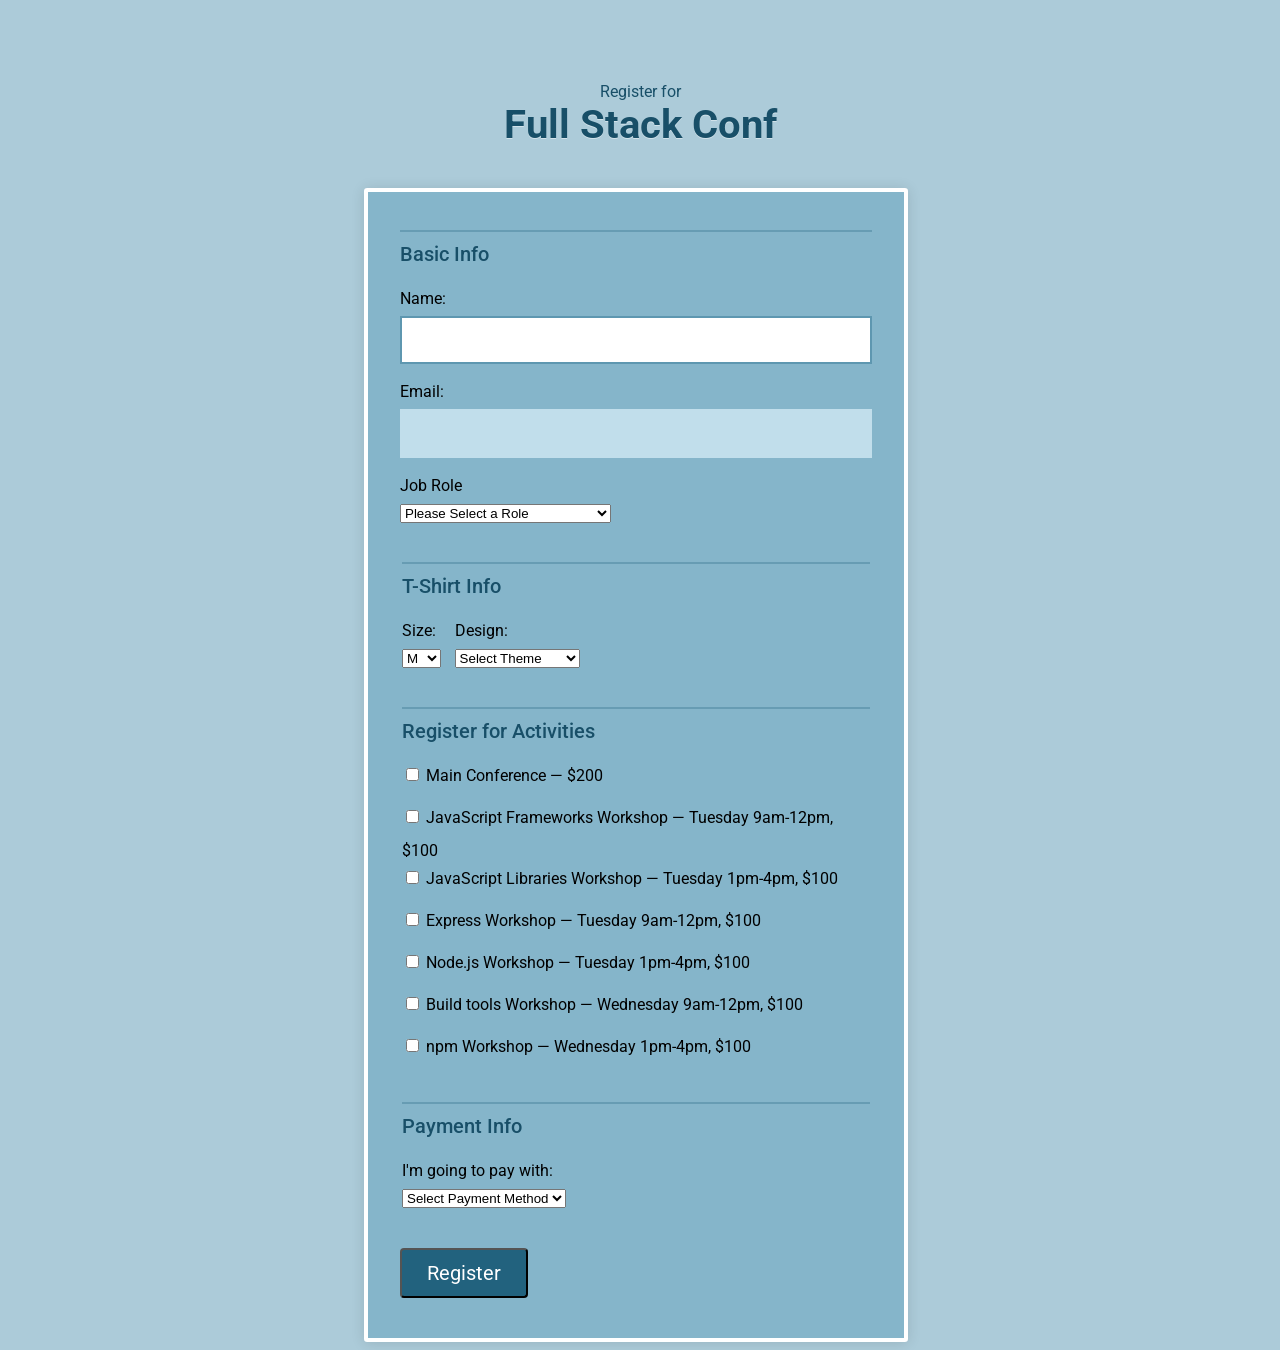
<file: InteractiveForm/index.html>
<!DOCTYPE html>
<html lang="en">
<head>
  <meta charset="utf-8">
  <meta name="viewport" content="width=device-width, initial-scale=1.0">
	<title>Register for Full Stack Conf</title>
  <link href="https://fonts.googleapis.com/css?family=Roboto:400,500,700" rel="stylesheet" type="text/css">
	<link rel="stylesheet" href="css/style.css">
</head>
<body>
	<div class="container">

    <header>
      <span>Register for</span>
      <h1>Full Stack Conf</h1>
    </header>

    <form id="fullStackConf" action="index.html" method="post">

      <fieldset>
        <legend>Basic Info</legend>

        <label for="name">Name:</label>
        <input type="text" id="name">

        <label for="mail">Email:</label>
        <input type="email" id="mail" name="user_email">

        <label for="title">Job Role</label>
        <select id="title" name="user_title">
          <option value="pleaseSelect">Please Select a Role</option>
          <option value="full-stack js developer">Full Stack JavaScript Developer</option>
          <option value="front-end developer">Front End Developer</option>
          <option value="back-end developer">Back End Developer</option>
          <option value="designer">Designer</option>
          <option value="student">Student</option>
          <option value="other">Other</option>
        </select>

        <div>
          <textarea id="other-title"> type info here </textarea>
        </div>

      <fieldset class="shirt">
        <legend>T-Shirt Info</legend>

        <div>
          <label for="size">Size:</label>
          <select id="size" name="user_size">
            <option value="small">S</option>
            <option value="medium" selected>M</option>
            <option value="large">L</option>
            <option value="extra large">XL</option>
          </select>
        </div>

        <div>
          <label for="design">Design:</label>
          <select id="design" name="user_design">
            <option>Select Theme</option>
            <option value="js puns">Theme - JS Puns</option>
            <option value="heart js">Theme - I &#9829; JS</option>
          </select>
        </div>

        <div id="colors-js-puns" class="">
          <label for="color">Color:</label>
          <select id="color">
            <option value="cornflowerblue">Cornflower Blue (JS Puns shirt only)</option>
            <option value="darkslategrey">Dark Slate Grey (JS Puns shirt only)</option>
            <option value="gold">Gold (JS Puns shirt only)</option>
            <option value="tomato">Tomato (I &#9829; JS shirt only)</option>
            <option value="steelblue">Steel Blue (I &#9829; JS shirt only)</option>
            <option value="dimgrey">Dim Grey (I &#9829; JS shirt only)</option>
          </select>
        </div>
      </fieldset>

      <fieldset class="activities" id="activities">
        <legend>Register for Activities</legend>
        <label><input type="checkbox" name="all"> Main Conference — $200</label>
        <label><input type="checkbox" name="js-frameworks"> JavaScript Frameworks Workshop — Tuesday 9am-12pm, $100</label>
        <label><input type="checkbox" name="js-libs"> JavaScript Libraries Workshop — Tuesday 1pm-4pm, $100</label>
        <label><input type="checkbox" name="express"> Express Workshop — Tuesday 9am-12pm, $100</label>
        <label><input type="checkbox" name="node"> Node.js Workshop — Tuesday 1pm-4pm, $100</label>
        <label><input type="checkbox" name="build-tools"> Build tools Workshop — Wednesday 9am-12pm, $100</label>
        <label><input type="checkbox" name="npm"> npm Workshop — Wednesday 1pm-4pm, $100</label>

      </fieldset>
      <fieldset>

        <div id="paymentDiv">
          <legend>Payment Info</legend>

          <label for="payment">I'm going to pay with:</label>
          <select id="payment" name="user_payment">
            <option value="select_method">Select Payment Method</option>
            <option value="credit card">Credit Card</option>
            <option value="paypal">PayPal</option>
            <option value="bitcoin">Bitcoin</option>
          </select>

          <div id="credit-card" class="credit-card">

            <div class="col-6 col">
              <label for="cc-num">Card Number:</label>
          	  <input id="cc-num" name="user_cc-num" type="text" minlength = 13 maxlength = 16>
            </div>

            <div class="col-3 col">
              <label for="zip">Zip Code:</label>
              <input id="zip" name="user_zip" type="text" minlength = 5 maxlength = 5>
            </div>

            <div class="col-3 col">
              <label for="cvv">CVV:</label>
              <input id="cvv" name="user_cvv" type="text" minlength = 3 maxlength = 3>
            </div>

            <label for="exp-month">Expiration Date:</label>
            <select id="exp-month" name="user_exp-month">
              <option value="1">1 - January</option>
              <option value="2">2 - February</option>
              <option value="3">3 - March</option>
              <option value="4">4 - April</option>
              <option value="5">5 - May</option>
              <option value="6">6 - June</option>
              <option value="7">7 - July</option>
              <option value="8">8 - August</option>
              <option value="9">9 - September</option>
              <option value="10">10 - October</option>
              <option value="11">11 - November</option>
              <option value="12">12 - December</option>
            </select>
            <label for="exp-year">Expiration Year:</label>
            <select id="exp-year" name="user_exp-year">
              <option value="2016">2016</option>
              <option value="2017">2017</option>
              <option value="2018">2018</option>
              <option value="2019">2019</option>
              <option value="2020">2020</option>
            </select>
          </div>

          <div id="paymentSelect">
            <div id ="paypal">
            	<p>If you selected the PayPal option we'll take you to Paypal's site to set up your billing information, when you click “Register” below.</p>
            </div>

            <div id ="bitcoin">
            	<p>If you selected the Bitcoin option we'll take you to the Coinbase site to set up your billing information. Due to the nature of exchanging Bitcoin, all Bitcoin transactions will be final.</p>
            </div>
        </div>

        </fieldset>

        <button type="submit" id="submit">Register</button>
    </div>
    </form>

	</div>
  <script
        src="http://code.jquery.com/jquery-3.2.1.min.js"
        integrity="sha256-hwg4gsxgFZhOsEEamdOYGBf13FyQuiTwlAQgxVSNgt4="
        crossorigin="anonymous"></script>
        <script src="js/app.js"></script>
</body>
</html>
</file>
<file: InteractiveForm/css/style.css>
/* =================================
  Base Element Styles
==================================== */

* {
  box-sizing: border-box;
}

body,
input,
textarea,
button {
 font-family: 'Roboto', sans-serif;
}

body {

  font: 1em/1.5;
  color: #184f68;
	background: #accbd9;
}

header {
	text-align: center;
}

h1 {
	font-size: 2.5em;
	text-shadow: 0 1px 0 rgba(255, 255, 255, 0.45);
	margin: 0;
}

a {
  text-decoration: none;
}

/* =================================
  Form Element Styles
==================================== */

form {
  margin-left: 4em;
	padding: .875em 1.875em 1.875em;
	background: #85b5ca;
  width: 80%;
  display: inline-block;
  overflow: hidden;
  display: -webkit-flex;
  display: flex;
  border-radius: .2em;
  border: solid 4px white;
  box-shadow: 0 1px 14px rgba(0,0,0, .12);
}

fieldset,
legend{
	padding: 0;
	border: none;
}

button {
 padding: 0 1em;
 font-size: 1em;
 background: #7bcbc4;
 border-radius: .2em;
}

fieldset {
	margin-top: 1.5em;
}

legend,
button {
	font-size: 1.25em;
}

textarea {
    width: 16em;
    height: 8em;
}

legend {
	font-weight: 500;
	padding-top: .5em;
	border-top: 2px solid #679cb3;
	margin-bottom: 1.125em;
}

input[type="text"],
input[type="email"],
legend {
	width: 100%;
}

label {
	color: #000;
	display: block;
	margin-bottom: .5em;
}

input,
select {
	margin-bottom: 1.125em;
}

input {
	font-size: 1em;
	font-weight: 500;
	padding: .8em;
	background: #c1deeb;
	border: 2px solid #c1deeb;
	outline: none;
}

input:focus {
	background: #fff;
	border-color: #5e97b0;
	transition: border-color .4s, background-color .4s;
}

input[type="checkbox"],
input[type="radio"] {
	display: inline-block;
}

input:invalid{
  border-color: #900;
  background-color: #FDD;
}

input:focus:invalid {
  outline: none;
}

/* This is the style of our error messages */
.error {
  width  : 100%;
  font-family: 'Roboto', sans-serif;
  margin: 10px 10px;
  padding:12px;
  font-size: 80%;
  color: white;
  background-color: #900;
  border-radius: 5px;

  -moz-box-sizing: border-box;
  box-sizing: border-box;
}

.error.active {
  padding: 0.3em;
}

button {
	color: #fff;
	padding: .55em 1.25em;
	background: #22627e;
	margin: 1.25em 0 .5em;
	cursor: pointer;
}

button:hover {
	background: #184c62;
}

.greyout {
	color: #679cb3;
}



/* =================================
  Page Styles
==================================== */

.container {
	margin: auto;
	max-width: 680px;
}

.shirt div {
	float: left;
	margin-right: .85em;
}

.interests input {
	margin-bottom: 0;
}

.credit-card {
	margin-top: 1.25em;
}

/* =================================
  Helper Classes
==================================== */

.is-hidden {
	display: none;
}

.clearfix::after {
  content: " ";
  display: table;
  clear: both;
}

/* =================================
  Media Queries
==================================== */

@media (min-width: 0) and (max-width: 679px) {
	header {
		padding: 2em 0;
	}
	button {
		width: 100%;
	}
}

@media (min-width: 680px) {
	header {
		padding: 4.65em 0 2.5em;
	}
	.col {
		float: left;
	}
	.col + .col {
		margin-left: 2.5%;
	}
	.col-3 {
		width: 23%;
	}
	.col-6 {
		width: 49%;
	}
}
</file>
